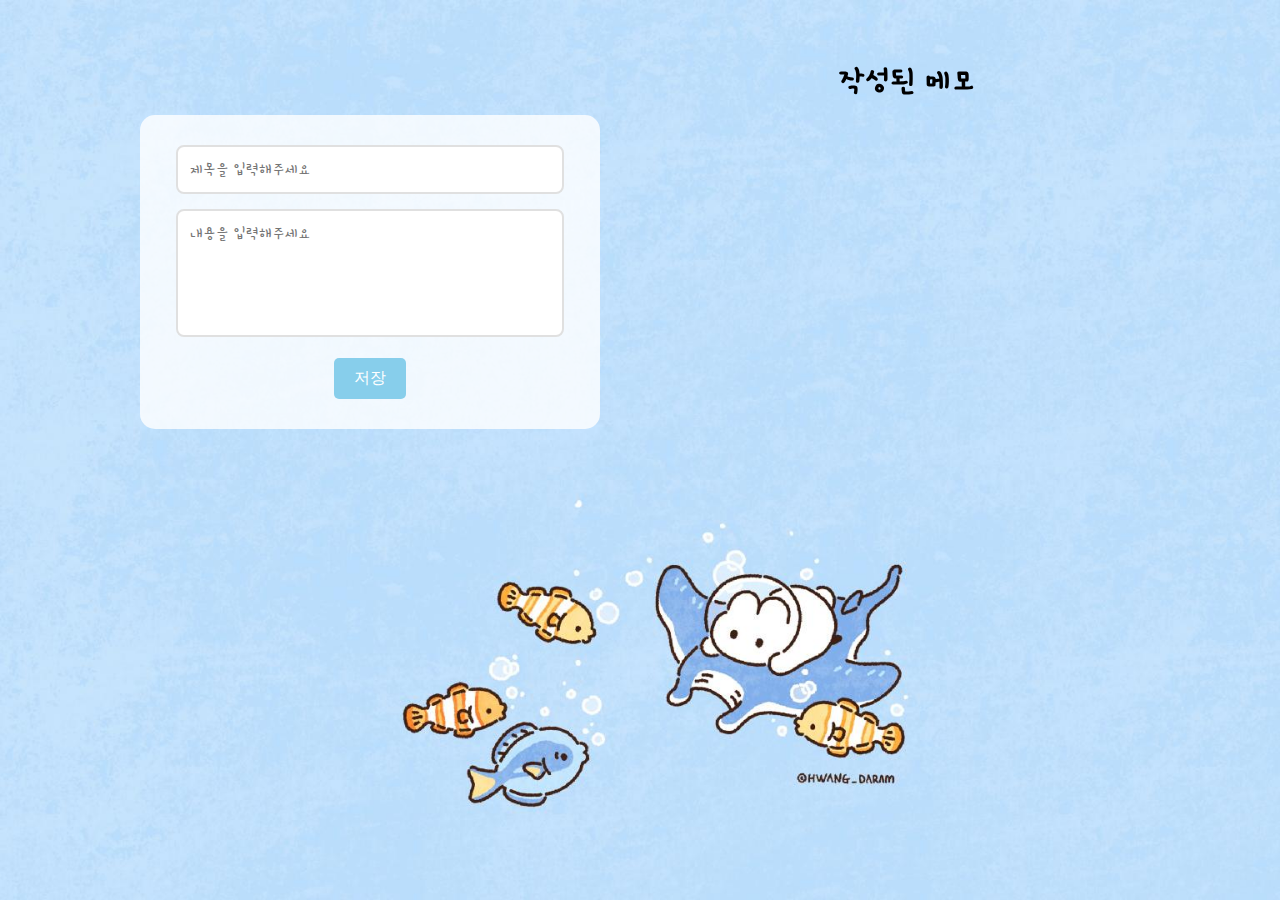
<file: index.html>
<!DOCTYPE html>
<html lang="ko">
<head>
    <meta charset="UTF-8">
    <meta name="viewport" content="width=device-width, initial-scale=1.0">
    <title>Document</title>
    <link rel="stylesheet" href="./src/styles.css">
    <link rel="shortcut icon" href="./src/주토피아.png" type="image/x-icon">
    <!--  구글폰트 적용  -->
    <link rel="preconnect" href="https://fonts.googleapis.com">
    <link rel="preconnect" href="https://fonts.gstatic.com" crossorigin>
    <link href="https://fonts.googleapis.com/css2?family=Bagel+Fat+One&family=Gamja+Flower&display=swap"
          rel="stylesheet">
</head>
<body class="container">

    <form id="memo" >
        <div class="memoForm">
            <label for="title"></label>
            <input id="title" class="rectangle" type="text" placeholder="제목을 입력해주세요"><br>
            <label for="contents"></label>
            <textarea id="contents" class="rectangle" placeholder="내용을 입력해주세요"></textarea> <br>
            <button type="submit" class="button">저장</button>


        </div>
    </form>
        <h1>작성된 메모</h1>
        <div class="memoList">
            <h3 id="showMemo"></h3>
        </div>


<script>
    // 사용자가 작성한 메모를 받아온다.
    // 자바스크립트 객체를 JSON 문자열로 변환한다.
    // 제목과 내용을 local storage 에 저장한다.
    // local storage에 저장된 메모들을 화면에 보여준다.

    const title = document.getElementById('title');
    const contents = document.getElementById('contents');
    const memo = document.getElementById('memo');

    // id 값이 local storage 에 없다면 키를 생성하고 0부터 id 설정


    memo.addEventListener('submit', (event) => { // 저장하기를 눌렀을 때

        event.preventDefault(); // 페이지 새로고침 방지

        // id 값이 로컬스토리지에 없다면 키를 생성하고 0부터 id 설정
        let id = JSON.parse(localStorage.getItem('id'));
        id = id ?? 0;

        const newMemo = { // 객체 형식으로 사용자가 작성한 제목과 내용을 저장
            title: title.value,
            contents: contents.value,
            id: id.value,
            createdAt: new Date().toLocaleString() //현재 시간 저장
        };

        newMemo.id = id; // 메모에 id 지정

        // storage 값을 꺼내오려고 했는데. 값이 없다면 오류가 나기 때문에 저장된 목록을 가져오고, 없다면 빈 배열을 만든다.
        let memoList = JSON.parse(localStorage.getItem('memoList') || '[]');  // local storage에 텍스트로 저장된 것을 꺼내와서 객체 형식으로 전환한 리스트
        memoList.push(newMemo); // 메모

        localStorage.setItem('memoList', JSON.stringify(memoList)); // local storage 저장을 위해 텍스트 형식으로 변환
        localStorage.setItem('id', JSON.stringify(++id)); // local storage 에 id 저장 - id 는 고유한 값을 가져야 하기 때문에 증가시켜준다.

        alert("메모가 저장되었습니다.");
        document.getElementById('memo').reset();

        setMemo();

    });

    // local storage 에 저장된 메모들을 화면에 보여주기
    function setMemo() {
        const showMemo = document.getElementById('showMemo');
        let memoList = JSON.parse(localStorage.getItem('memoList') || '[]');

        while (showMemo.firstChild) {
            showMemo.firstChild.remove();
        }

        for (let i = memoList.length - 1; i >= 0; i--) {
            let article = document.createElement('article');
            article.dataset.id = memoList[i].id; // article에 data-id 속성 추가

            let memoTitle = document.createElement('h2');
            memoTitle.textContent = memoList[i].title;

            let memoTime = document.createElement('p');
            memoTime.textContent = memoList[i].createdAt;

            let memoContents = document.createElement('p');
            memoContents.textContent = memoList[i].contents; // textContent로 수정

            // 삭제 버튼만 생성
            let deleteBtn = document.createElement('button');
            deleteBtn.innerText = "삭제";
            deleteBtn.onclick = deleteForm; // 삭제 이벤트 연결

            article.append(memoTitle, memoContents, memoTime, deleteBtn);
            showMemo.append(article);
        }
    }

    // 삭제 기능 수정
    function deleteForm(e) {
        if (confirm('정말로 삭제하시겠습니까?')) {
            let memoList = JSON.parse(localStorage.getItem('memoList') || '[]');
            const targetId = e.target.parentNode.dataset.id;
            
            memoList = memoList.filter(memo => memo.id != targetId);
            localStorage.setItem('memoList', JSON.stringify(memoList));
            setMemo();
        }
    }

    console.log(`
♡ ∩_∩
（„• ֊ •„)♡
┏━∪∪━━━━┓
♡ 제작: 동우 주경 주성 성리 ♡
┗━━━━━━┛
`);
</script>

</body>
</html>
</file>
<file: src/styles.css>
/* 전체 body 스타일 정의 */
body {
    /* 화면을 최소 100vh로 설정, 화면 높이 기준 */
    min-height: 100vh;
    /* 페이지 기본 margin 제거 */
    margin: 0;
    /* 배경 이미지 설정 */
    background-image: url("./쮸의바닷속여행.jpg");
    /* 배경 이미지 반복하지 않도록 설정 */
    background-repeat: no-repeat;
    /* 배경 이미지를 화면 중앙에 위치 */
    background-position: center;
    /* 배경 이미지가 화면을 완전히 덮도록 설정 */
    background-size: cover;
    /* 기본 글꼴 설정 */
    font-family: "Gamja Flower", sans-serif;
    font-style: normal;
}

/* ------------------------------------------- */
/* container 스타일 정의 */

.container {
    /* flexbox를 사용하여 내부 요소 정렬 */
    display: flex;
    /* 내부 요소들을 위쪽에서 정렬 시작 (flex-start) */
    align-items: flex-start;
    /* 내부 요소들 간의 간격 설정 */
    justify-content: center;
    /* 요소 간 간격 설정 */
    gap: 100px;
}

/* 메모 입력 폼 스타일 */
.container .memoForm {
    /* 메모 박스 크기 설정 (너비: 400px) */
    width: 400px;
    /* 안쪽 여백 설정 */
    padding: 30px;
    /* 반투명한 흰색 배경 */
    background-color: rgba(255, 255, 255, 0.8);
    /* 모서리를 부드럽게 (Rounded corners) */
    border-radius: 15px;
    /* 상단 마진 (화면 아래로 내리기) */
    margin-top: 115px;
    /* 텍스트 중앙 정렬 */
    text-align: center;
}

/* 메모 입력 폼의 제목 스타일 */
.container .memoForm .title {
    /* 블록 요소로 변환 */
    display: block;
    /* 아래 여백 설정 */
    margin-bottom: 15px;
    /* 텍스트 크기 설정 */
    font-size: 1.5rem;
    /* 텍스트 굵게 설정 */
    font-weight: bold;
    /* 전체 가로폭 사용 (디자인상 유지용) */
    width: 100%;
}

/* 텍스트 입력, 텍스트 영역 스타일 */
.container .memoForm textarea,
.container .memoForm input {
    /* 요소 너비 90%로 설정 */
    width: 90%;
    /* 요소 내부 상하좌우 여백 */
    padding: 12px;
    /* 아래 여백으로 간격 부여 */
    margin-bottom: 15px;
    /* 외곽선 스타일 */
    border: 2px solid #e0e0e0;
    /* 모서리를 부드럽게 */
    border-radius: 8px;
    /* 텍스트 크기 설정 */
    font-size: 16px;
    /* 입력 배경색 설정 */
    background-color: white;
    /*구글 폰트 */
    font-family: "Gamja Flower", sans-serif;
    font-style: normal;
}

/* 텍스트 영역의 추가 스타일 */
.container .memoForm textarea {
    /* 높이 설정 */
    height: 100px;
    /* 크기 변경 비활성화 */
    resize: none;
}

/* 버튼 스타일 정의 */
.container .memoForm .button {
    /* 버튼 배경색 */
    background-color: #87CEEB;
    /* 버튼 텍스트 색 */
    color: white;
    /* 상하, 좌우 padding 설정 */
    padding: 10px 20px;
    /* 테두리 제거 */
    border: none;
    /* 모서리를 둥글게 */
    border-radius: 5px;
    /* 마우스 커서 스타일 변경 */
    cursor: pointer;
    /* 텍스트 크기 설정 */
    font-size: 16px;
    /* 마우스 hover 시 애니메이션 적용 */
    transition: background-color 0.3s;
}

/* 버튼 hover 상태 스타일 */
.container .memoForm .button:hover {
    /* hover 시 버튼 배경색 변경 */
    background-color: #66b3e3;
}


/*  ---------------------------------*/
/* 메모 리스트 스타일 */

.container .memoList {
    /* 메모 리스트 박스 크기 설정 */
    width: 400px;
    /* 안쪽 여백 */
    padding: 20px;
    /* 상단 마진 설정 (화면 아래로 내리기) */
    margin-top: 100px;
    /* 내부 콘텐츠 스크롤 가능 */
    overflow: auto;
    /* 리스트 높이 고정 */
    height: 700px;
}

.container h1 {
    /*display: block;*/
    text-align: center;
    position: fixed;
    top: 30px;
    left: 258px;
    width: 100%;
    padding: 10px;

}

.container .memoList article {
    background-color: rgba(255, 255, 255, 0.8);
    border-radius: 10px;
    padding: 15px;
    margin-bottom: 20px;
    padding-bottom: 25px;
    word-wrap: break-word;
    overflow-wrap: break-word;
    position: relative;
}

.container .memoList article h2 {
    color: #333;
    margin-top: -5px;
    margin-bottom: 10px;
}

.container .memoList article p {
    font-size: 13px;
}

.container .memoList article button {
    position: absolute;
    bottom: 15px;
    right: 15px;
    background-color: #87CEEB;
    color: white;
    padding: 8px 15px;
    border: none;
    border-radius: 5px;
    cursor: pointer;
    font-size: 12px;
    transition: background-color 0.3s;
}

.container .memoList article button:nth-of-type(1) {
    margin-right: 0;
}

/* 버튼 hover 상태 스타일 */
.container .memoList article button:hover {
    /* hover 시 버튼 배경색 변경 */
    background-color: #66b3e3;
}
</file>
